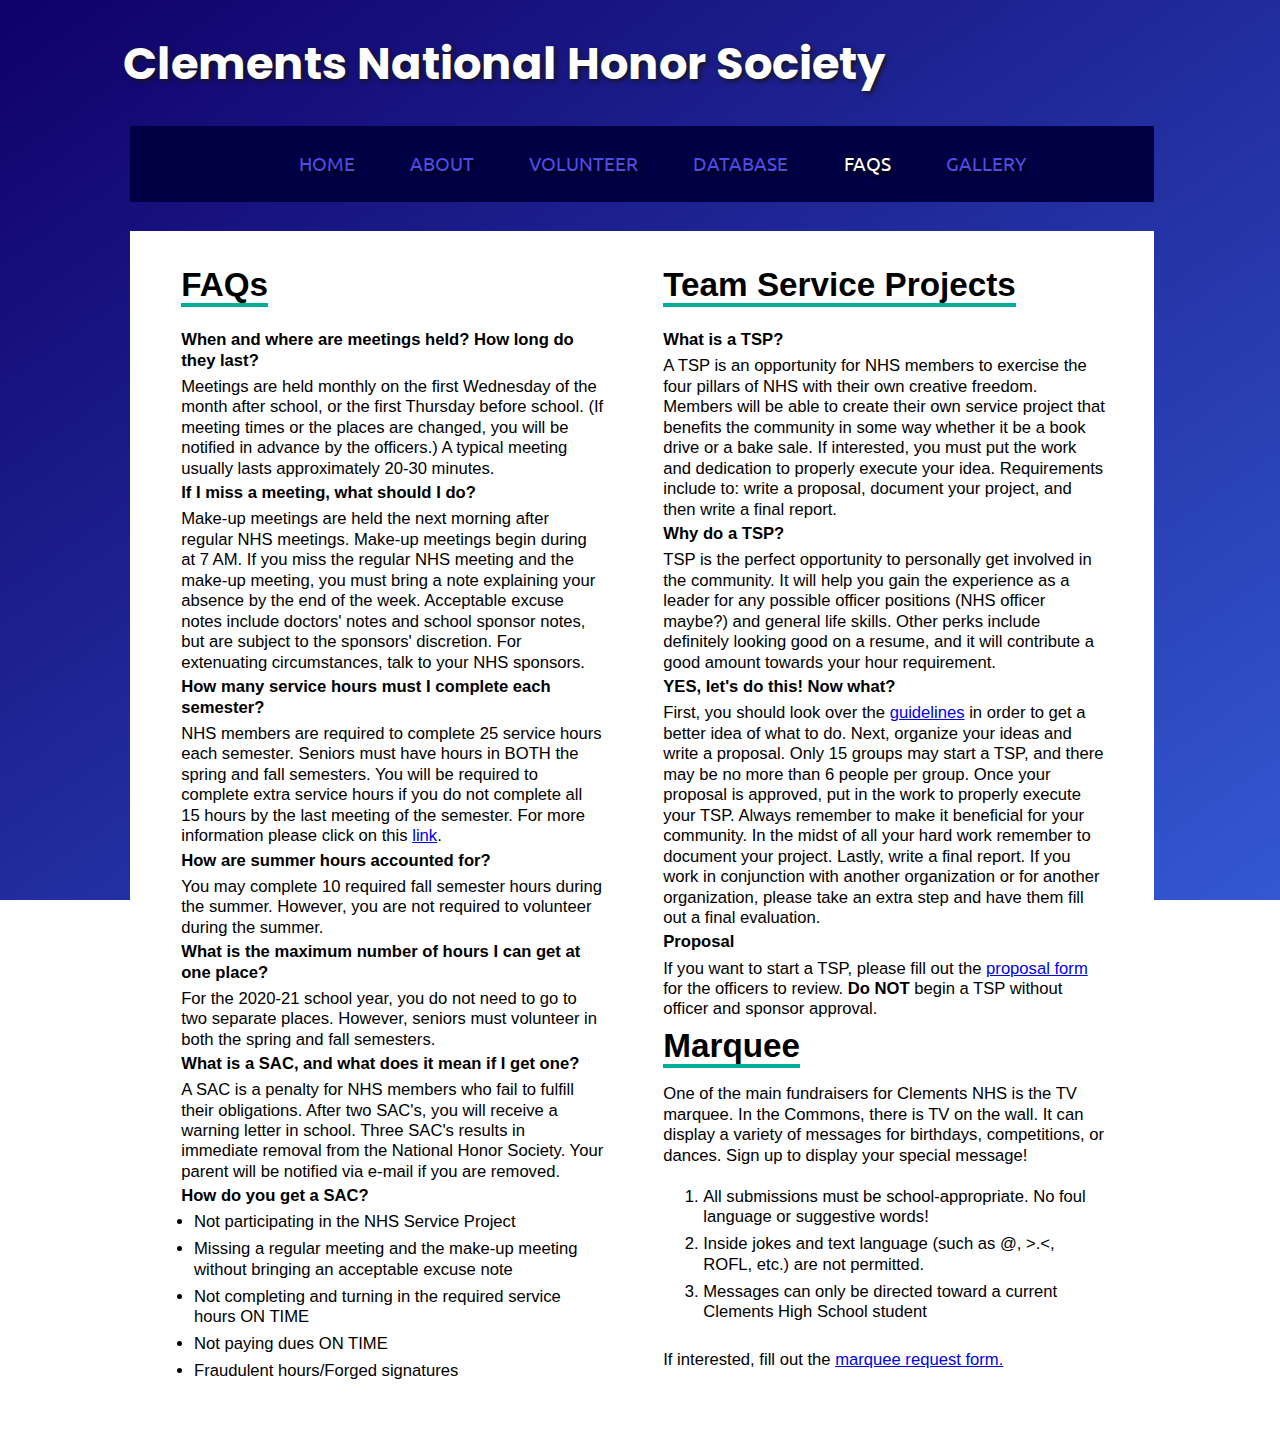
<file: faq.html>
<!DOCTYPE html>
<html>
<head>
  <meta charset="utf-8">
  <meta name="viewport" content="width=device-width">
  <title>FAQs</title>
  <link rel = "stylesheet" href = "styles/NHSstyle.css">
  <link rel="icon" href="images/NHSlogo.png" type="image/gif" sizes="32x32">
  <script src="scripts/NHSscr.js"></script>
</head>
<body>
    <h1>
      Clements National Honor Society
    </h1>
    <nav>
        <ul class="navbar">
            <li id="page"><a class="navig" href="index.html">Home</a></li>
            <li id="page"><a class="navig" href="about.html">About</a></li>
            <li id="page"><a class="navig" href="volunteer.html">Volunteer</a></li>
            <li id="page"><a class="navig" href="database.html">Database</a></li>
            <li id="page"><a class="navig" style="color:white" href="faq.html">FAQs</a></li>
            <li id="page"><a class="navig" href="gallery.html">Gallery</a></li>
        </ul>
    </nav>
    <table style="padding-top:2vw">
        <tr>
            <td>
                <table id="left-nested" style="width:35vw;padding-right:1.5vw" class="nested">
                    <tr>
                        <td style="padding-bottom:2vw;"><span style="font-weight:bold;border-bottom: 4px solid rgb(1, 175, 152);font-size:200%">FAQs</span></td>
                    </tr>
                    <tr>
                        <td class="question">When and where are meetings held? How long do they last?</td>
                    </tr>
                    <tr>
                        <td>Meetings are held monthly on the first Wednesday of the month after school, or the first Thursday before school. (If meeting times or the places are changed, you will be notified in advance by the officers.) A typical meeting usually lasts approximately 20-30 minutes.</td>
                    </tr>
                    <tr>
                        <td class="question">If I miss a meeting, what should I do?</td>
                    </tr>
                    <tr>
                        <td>Make-up meetings are held the next morning after regular NHS meetings. Make-up meetings begin during at 7 AM. If you miss the regular NHS meeting and the make-up meeting, you must bring a note explaining your absence by the end of the week. Acceptable excuse notes include doctors' notes and school sponsor notes, but are subject to the sponsors' discretion. For extenuating circumstances, talk to your NHS sponsors.</td>
                    </tr>
                    <tr>
                        <td class="question">How many service hours must I complete each semester?</td>
                    </tr>
                    <tr>
                        <td>NHS members are required to complete 25 service hours each semester. Seniors must have hours in BOTH the spring and fall semesters. You will be required to complete extra service hours if you do not complete all 15 hours by the last meeting of the semester. For more information please click on this <a href="https://rb.gy/hecxge" target="_blank" rel="noopener noreferrer" >link</a>.</td>
                    </tr>
                    <tr>
                        <td class="question">How are summer hours accounted for? </td>
                    </tr>
                    <tr>
                        <td>You may complete 10 required fall semester hours during the summer. However, you are not required to volunteer during the summer. </td>
                    </tr>
                    <tr>
                        <td class="question">What is the maximum number of hours I can get at one place?</td>
                    </tr>
                    <tr>
                        <td>For the 2020-21 school year, you do not need to go to two separate places. However, seniors must volunteer in both the spring and fall semesters.</td>
                    </tr>
                    <tr>
                        <td class="question">What is a SAC, and what does it mean if I get one?</td>
                    </tr>
                    <tr>
                        <td>A SAC is a penalty for NHS members who fail to fulfill their obligations. After two SAC's, you will receive a warning letter in school. Three SAC's results in immediate removal from the National Honor Society. Your parent will be notified via e-mail if you are removed. </td>
                    </tr>
                    <tr>
                        <td class="question">How do you get a SAC?</td>
                    </tr>
                    <tr>
                        <td>
                            <ul style="padding-left:1vw;margin-top:0vw">
                                <li>Not participating in the NHS Service Project</li>
                                <li>Missing a regular meeting and the make-up meeting without bringing an acceptable excuse note</li>
                                <li>Not completing and turning in the required service hours ON TIME</li>
                                <li>Not paying dues ON TIME</li>
                                <li>Fraudulent hours/Forged signatures</li>
                            </ul>
                        </td>
                    </tr>
                </table>
 
            <td >
                <table id="right-nested" style="width:35vw;margin-left:2vw" class="nested">
                    <tr>
                        <td style="padding-bottom:2vw;"><span style="font-weight:bold;border-bottom: 4px solid rgb(1, 175, 152); font-size:200%">Team Service Projects</span></td>
                    </tr>
                    <tr>
                        <td class="question">What is a TSP?</td>
                    </tr>
                    <tr>
                        <td>A TSP is an opportunity for NHS members to exercise the four pillars of NHS with their own creative freedom. Members will be able to create their own service project that benefits the community in some way whether it be a book drive or a bake sale. If interested, you must put the work and dedication to properly execute your idea. Requirements include to: write a proposal, document your project, and then write a final report.</td>
                    </tr>
                    <tr>
                        <td class="question">Why do a TSP?</td>
                    </tr>
                    <tr>
                        <td>TSP is the perfect opportunity to personally get involved in the community. It will help you gain the experience as a leader for any possible officer positions (NHS officer maybe?) and general life skills. Other perks include definitely looking good on a resume, and it will contribute a good amount towards your hour requirement.</td>
                    </tr>
                    <tr>
                        <td class="question">​YES, let's do this! Now what?</td>
                    </tr>
                    <tr>
                        <td>First, you should look over the <a href="https://docs.google.com/document/d/1qsgfevMQUiIRC0qRRDJIlmjzF1IcW_cHuS2Mif4WZfw/edit?usp=sharing" target="_blank" rel="noopener noreferrer" >guidelines</a> in order to get a better idea of what to do. Next, organize your ideas and write a proposal. Only 15 groups may start a TSP, and there may be no more than 6 people per group. Once your proposal is approved, put in the work to properly execute your TSP. Always remember to make it beneficial for your community. In the midst of all your hard work remember to document your project. Lastly, write a final report. If you work in conjunction with another organization or for another organization, please take an extra step and have them fill out a final evaluation.</td>
                    </tr>
                    <tr>
                        <td class="question">Proposal</td>
                    </tr>
                    <tr>
                        <td>If you want to start a TSP, please fill out the <a href="https://forms.office.com/Pages/ResponsePage.aspx?id=QWJ9SRo5d0KRrL3SqZ9wVPvCm7gWUpNLnJjay38OU_pUM1BRSlNYTlVEQlNTRkdXUkdCQzJGTlpBVi4u" target="_blank" rel="noopener noreferrer" >proposal form</a> for the officers to review. <span style="font-weight: bold">Do NOT</span> begin a TSP without officer and sponsor approval.</td>
                    </tr>
                    <tr>
                        <td style="padding-bottom:1.5vw; padding-top:1vw"><span style="text-align:center; font-weight:bold; font-size:200%;border-bottom: 4px solid rgb(1, 175, 152)">Marquee</span></td>
                    </tr>
                    <tr>
                        <td>One of the main fundraisers for Clements NHS is the TV marquee.  In the Commons, there is TV on the wall. It can display a variety of messages for birthdays, competitions, or dances.  Sign up to display your special message!</td>
                    </tr>
                    <tr>
                        <td>
                            <ol>
                                <li>All submissions must be school-appropriate. No foul language or suggestive words!</li>
                                <li>Inside jokes and text language (such as @, >.<, ROFL, etc.) are not permitted.</li>
                                <li>Messages can only be directed toward a current Clements High School student</li>
                            </ol>
                        </td>
                    </tr>
                    <tr>
                        <td>
                           If interested, fill out the <a href="http://goo.gl/forms/EIJohcYXdh" target="_blank" rel="noopener noreferrer" >marquee request form.</a>
                        </td>
                    </tr>
                </table>
            </td>
        </tr>
    </table>
</body>
</html>
</file>
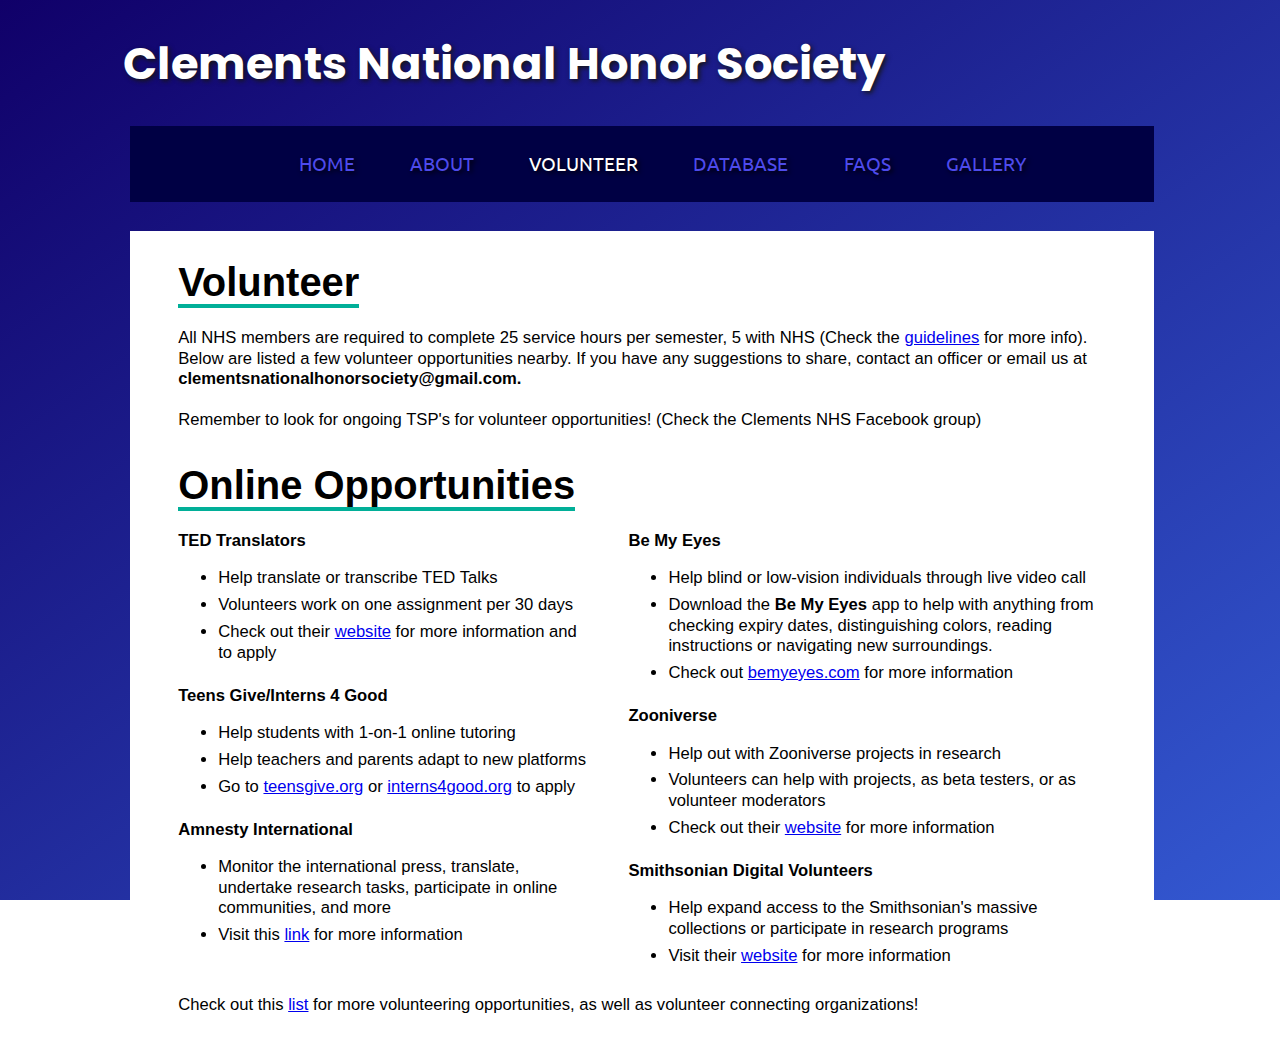
<file: volunteer.html>
<!DOCTYPE html>
<html>
<head>
  <meta charset="utf-8">
  <meta name="viewport" content="width=device-width">
  <title>Volunteer</title>
  <link rel = "stylesheet" href = "styles/NHSstyle.css">
  <link rel="icon" href="images/NHSlogo.png" type="image/gif" sizes="32x32">
  <script src="scripts/NHSscr.js"></script>
</head>
<body>
    <h1>
      Clements National Honor Society
    </h1>
    <nav>
        <ul class="navbar">
            <li id="page"><a class="navig" href="index.html">Home</a></li>
            <li id="page"><a class="navig" href="about.html">About</a></li>
            <li id="page"><a class="navig" style="color: rgb(255, 255, 255)" href="volunteer.html">Volunteer</a></li>
            <li id="page"><a class="navig" href="database.html">Database</a></li>
            <li id="page"><a class="navig" href="faq.html">FAQs</a></li>
            <li id="page"><a class="navig" href="gallery.html">Gallery</a></li>
        </ul>
    </nav>
    <table>
        <tr>
            <td class="header">
                <span style="border-bottom: 4px solid rgb(1, 175, 152);font-weight:bold; font-size: 200%">Volunteer</span>
            </td>
        </tr>
        <tr>
            <td>
                All NHS members are required to complete 25 service hours per semester, 5 with NHS (Check the <a href="https://docs.google.com/document/d/1fzf62XvcRSPPWAecf96dEASyKIEyUUVIcAodjk9aaYQ/edit?usp=sharing" target="_blank" rel="noopener noreferrer" >guidelines</a> for more info). Below are listed a few volunteer opportunities nearby. If you have any suggestions to share, contact an officer or email us at <span style="font-weight:bold">clementsnationalhonorsociety@gmail.com.</span>
                <br><br> Remember to look for ongoing TSP's for volunteer opportunities! (Check the Clements NHS Facebook group)
            </td>
        </tr>
    </table>
    <table style="padding-top:0; padding-bottom:0">
        <tr>
            <td class="header">
                <span style="border-bottom: 4px solid rgb(1, 175, 152);font-weight:bold; font-size:200%">Online Opportunities</span>
            </td>
        </tr>
        <tr>
            <td style="width:46%; padding-right:1.5vw" id="left">
                <span style="font-weight:bold">TED Translators</span>
                <ul>
                    <li>Help translate or transcribe TED Talks</li>
                    <li>Volunteers work on one assignment per 30 days</li>
                    <li>Check out their <a href="https://www.ted.com/participate/translate" target="_blank" rel="noopener noreferrer" >website</a> for more information and to apply</li>
                </ul>
                <span style="font-weight:bold">Teens Give/Interns 4 Good</span>
                <ul>
                    <li>Help students with 1-on-1 online tutoring</li>
                    <li>Help teachers and parents adapt to new platforms</li>
                    <li>Go to <a href="https://teensgive.org/" target="_blank" rel="noopener noreferrer" >teensgive.org</a> or <a href="https://interns4good.org/" target="_blank" rel="noopener noreferrer" >interns4good.org</a> to apply</li>
                </ul>
                <span style="font-weight:bold">Amnesty International</span>
                <ul>
                    <li>Monitor the international press, translate, undertake research tasks, participate in online communities, and more</li>
                    <li>Visit this <a href="https://careers.amnesty.org/category/7/38/description/" target="_blank" rel="noopener noreferrer" >link</a> for more information</li>
                </ul>
            </td>
            <td style="padding-left:1.5vw" id="right">
                <span style="font-weight:bold">Be My Eyes</span>
                <ul>
                    <li>Help blind or low-vision individuals through live video call</li>
                    <li>Download the <span style="font-weight:bold">Be My Eyes</span> app to help with anything from checking expiry dates, distinguishing colors, reading instructions or navigating new surroundings.</li>
                    <li>Check out <a href="https://www.bemyeyes.com/" target="_blank" rel="noopener noreferrer" >bemyeyes.com</a> for more information</li>
                </ul>
                <span style="font-weight:bold">Zooniverse</span>
                <ul>
                    <li>Help out with Zooniverse projects in research</li>
                    <li>Volunteers can help with projects, as beta testers, or as volunteer moderators</li>
                    <li>Check out their <a href="https://www.zooniverse.org/get-involved" target="_blank" rel="noopener noreferrer" >website</a> for more information</li>
                </ul>
                <span style="font-weight:bold">Smithsonian Digital Volunteers</span>
                <ul>
                    <li>Help expand access to the Smithsonian's massive collections or participate in research programs</li>
                    <li>Visit their <a href="https://www.si.edu/volunteer/DigitalVolunteers" target="_blank" rel="noopener noreferrer" >website</a> for more information</li>
                </ul>
            </td>
        </tr>
    </table>
    <table style="padding-top:0">
        <tr>
            <td>
                Check out this <a href="https://docs.google.com/document/d/1uoa-tffPtapmougnRAeS9Vhl3OrzL2c8mwceBSZFGJo/edit?usp=sharing" target="_blank" rel="noopener noreferrer" >list</a> for more volunteering opportunities, as well as volunteer connecting organizations!
            </td>
        </tr>
    </table>
</body>
</html>
</file>
<file: styles/NHSstyle.css>
@import url('https://fonts.googleapis.com/css2?family=Lato:wght@700&display=swap');
@import url('https://fonts.googleapis.com/css2?family=Noto+Sans&family=Poppins:wght@500&display=swap');
@import url('https://fonts.googleapis.com/css2?family=Roboto&display=swap');
@import url('https://fonts.googleapis.com/css2?family=Ubuntu&display=swap');
html
{
  background-image:linear-gradient(to bottom right, rgb(16, 0, 105), rgb(51, 88, 209)); 
  background-attachment: fixed;
  height:100%;
  margin:0;
}
h1
{
  margin-left: 8.6vw;
  margin-bottom: 0vw;
  color:white;
  font-size: 3.5vw;
  text-shadow: 2px 2px 5px rgb(22, 22, 22);
}
body 
{
    font-family: Candara, 'Poppins', Cochin, Georgia, Times, 'Times New Roman', serif;
    /*font-size: 40px;*/
    margin-left: 1vw;
    margin-top: 1vw;
}

form {
  background-color: #a6cfff;
  /*max-width: 360px;*/
  width:100%;
  padding:2vw;
  padding-right:0;
  margin-right:0;
  width:70%;
  border-radius:8px;
  /*box-shadow: 0 0 20px 0 rgba(0, 0, 0, 0.2), 0 5px 5px 0 rgba(0, 0, 0, 0.24);*/
}
input[type=submit] {
  background-color: #2f88ac;
  border: none;
  color: white;
  padding: 16px 32px;
  font-family:'Trebuchet MS', 'Lucida Sans Unicode', 'Lucida Grande', 'Lucida Sans', Arial, sans-serif;
  text-decoration: none;
  margin: 4px 2px;
  cursor: pointer;
  border-radius: 4px;
  transition: 0.3s;
  
}
input[type=submit]:hover{
  background-color: #23719e;
}
input[type=text] {
  width: 80%;
  padding: .5vw;
  box-sizing: border-box;
  font-family:'Trebuchet MS', 'Lucida Sans Unicode', 'Lucida Grande', 'Lucida Sans', Arial, sans-serif;
}
#page:hover{
  background-color: rgba(60, 43, 134, 0.445);
}
nav {
  max-width: 80vw;
  margin: 0 auto;
  padding: 1vw 0;
  font-family: Candara,serif;
}
nav ul.navbar {
  text-align: center;
  background: rgb(0, 0, 68);
}
nav ul.navbar #page {
  display: inline-block;
}
#page{
  transition: 0.3s;
}
nav ul.navbar #page a {
  padding: 2vw;
  font-family: 'Lucida Sans Unicode', 'Ubuntu', Arial, Helvetica, sans-serif;
  text-transform:uppercase;
  color: rgb(78, 75, 236);
  text-shadow: 2px 2px 5px rgb(0, 0, 0);
  font-size: 1.5vw;
  text-decoration: none;
  display: block;
}
table{
  font-family:'Trebuchet MS', 'Lucida Sans Unicode', 'Lucida Grande', 'Lucida Sans', Arial, sans-serif;
  background-color:white;
  padding:3vw;
  width:80vw;
  padding-left:3.5vw;
  font-size:1.3vw;
  margin:auto;
  /*animation: fadeInAnimation ease 1s; 
  animation-iteration-count: 1; 
  animation-fill-mode: forwards;*/
} 
li:not(#page)
{
  padding-bottom:.5vw
}
#catCeleb
{
  opacity:0
}
@keyframes fadeInAnimation { 
  0% { 
      opacity: 0.5; 
  } 
  100% { 
      opacity: 1; 
  } 
} 
a.navig
{
    position: relative;
}

a.navig:before {
  content: "";
  position: absolute;
  width: 100%;
  height: 2px;
  bottom: 0;
  left: 0;
  background-color: rgba(0, 140, 255, 0.658);
  visibility: hidden;
  transform: scaleX(0);
  transition: all 0.3s ease-in-out;
}
#persInfo
{
  border-radius:12px;
  background-color: #88dad3;

}
a.navig:hover:before {
  visibility: visible;
  transform: scaleX(1);
}
td.header{
  padding-bottom:2vw;
  font-size:120%;
}

td{
  /*padding-bottom:1vw;*/
  line-height:1.6vw;
  vertical-align:top;
  /*border:solid rgb(1, 175, 152);*/
}
td.opp, td.question
{
  font-weight:bold;
}
table.nested
{
  padding:0;
  padding-top:1vw;
  margin:0;
}
td.invpg,td.position,td.name
{
  padding-bottom:0;
  text-align:center;
}
td.name
{
  font-size:105%;
  padding-top:1vw;
  padding-bottom:0vw;
}
td.position
{
  font-family: 'Segoe UI', Tahoma, Geneva, Verdana, sans-serif;
  padding-bottom: 4vw;
}
table.prof
{
  margin:0;
  padding:0;
  width:20%;
  height:20%;
}
td.question
{
  padding-bottom:0.2vw;
}
.fa {
  padding: 1vw;
  font-size: .5vw;
  width: 1vw;
  text-align: center;
  text-decoration: none;
  margin: 5px 2px;
  border-radius: 50%;
}

.fa:hover {
    opacity: 0.7;
}

.fa-facebook {
  background: #3B5998;
  color: white;
}

.fa-twitter {
  background: #55ACEE;
  color: white;
}

.fa-instagram {
  background: #125688;
  color: white;
}

.fa-google {
  background: #dd4b39;
  color: white;
}

.button{
  background-color: #4caf91; /* Green */
  border: none;
  color: white;
  padding: 1vw 1vw;
  text-align: center;
  text-decoration: none;
  display: inline-block;
  font-size: 1vw;
  border-radius:2px;
  transition: all 0.3s ease-in-out;
}
.button:hover
{
  filter:brightness(0.8);
}
.hide
{
  opacity:0;
}
.hide:hover
{
  opacity:100;
}
#subtle
{
  color:#2f88ac;
}
#emitter {
  visibility: hidden;
  background-color: #222;
  position: absolute;
  width: 20px;
  height: 20px;
  border-radius: 50%;
  top: 40%;
  left: 0%;
}
.dot-container {
  position:absolute;
  left:0;
  top:0;
  overflow:visible;
  z-index:5000;
  pointer-events:none;
}
.dot {
  position: absolute;
  pointer-events: none; /*performance optimization*/
}
</file>
